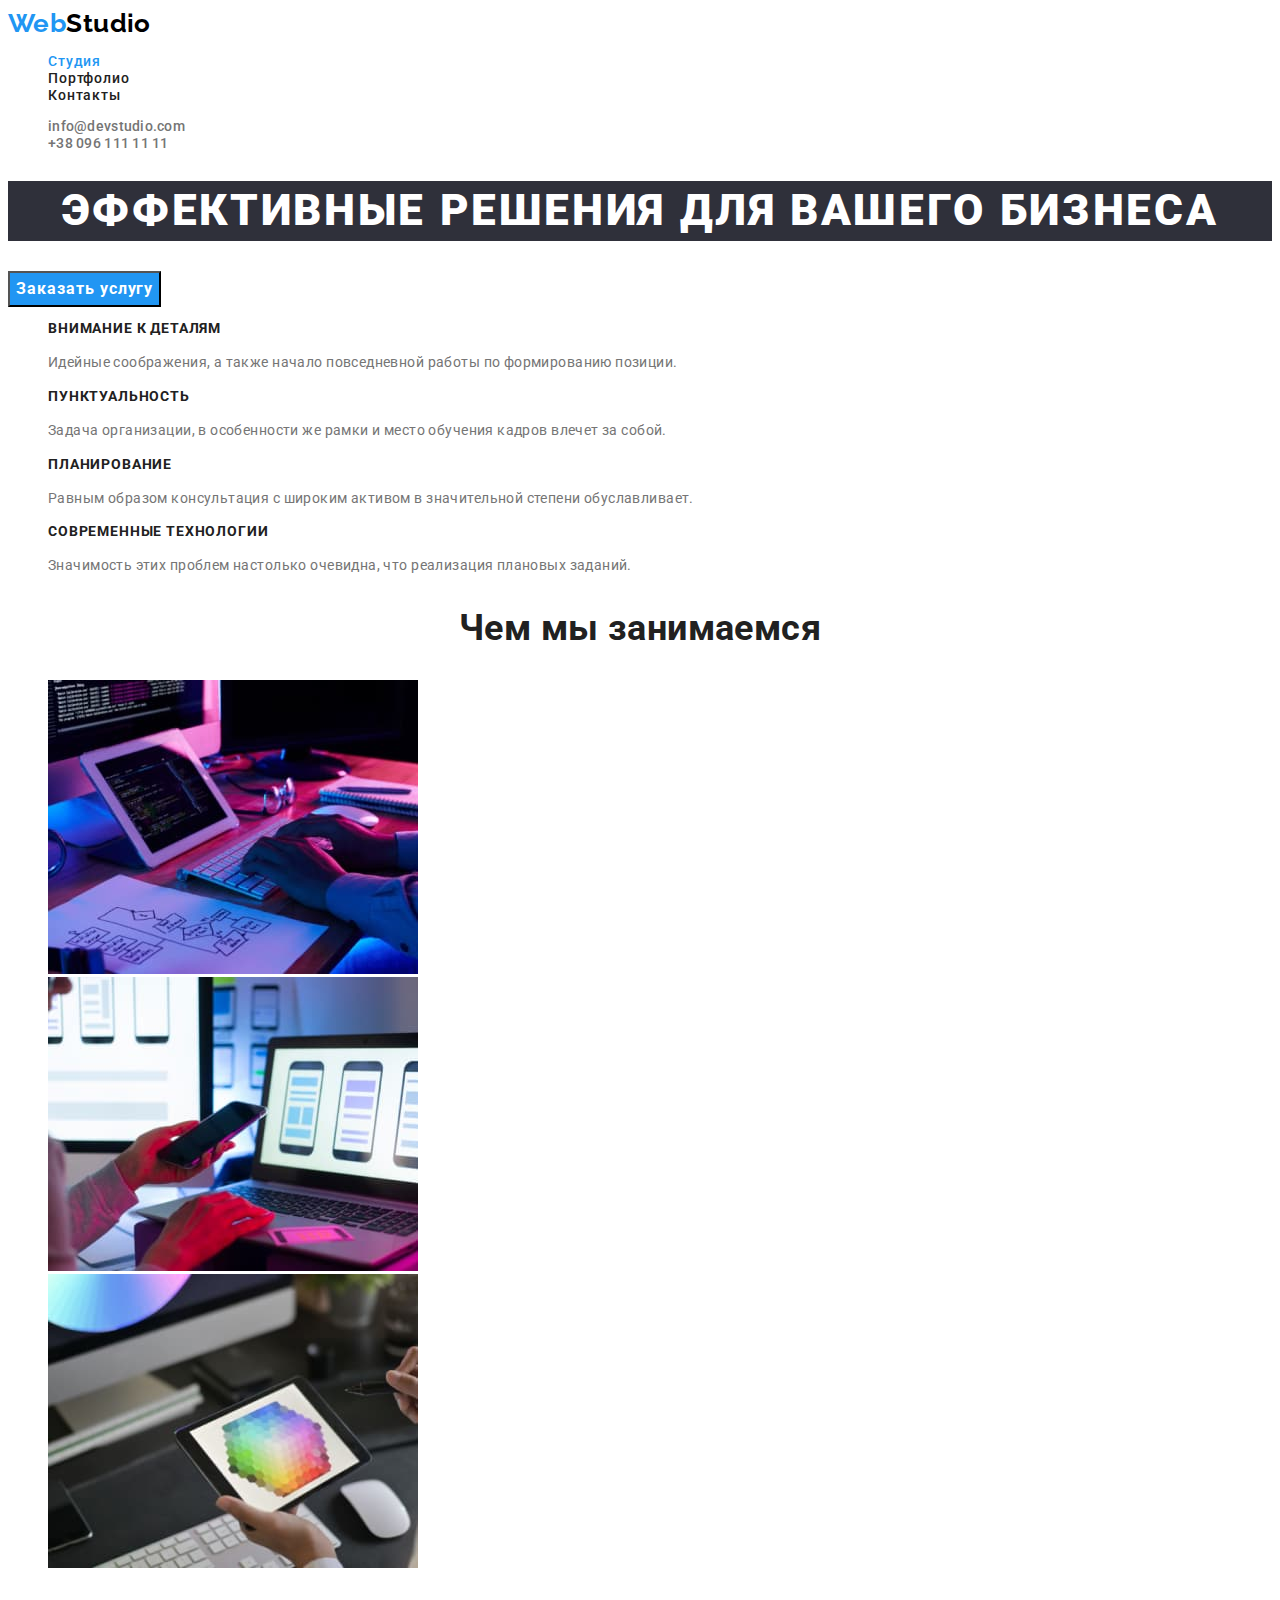
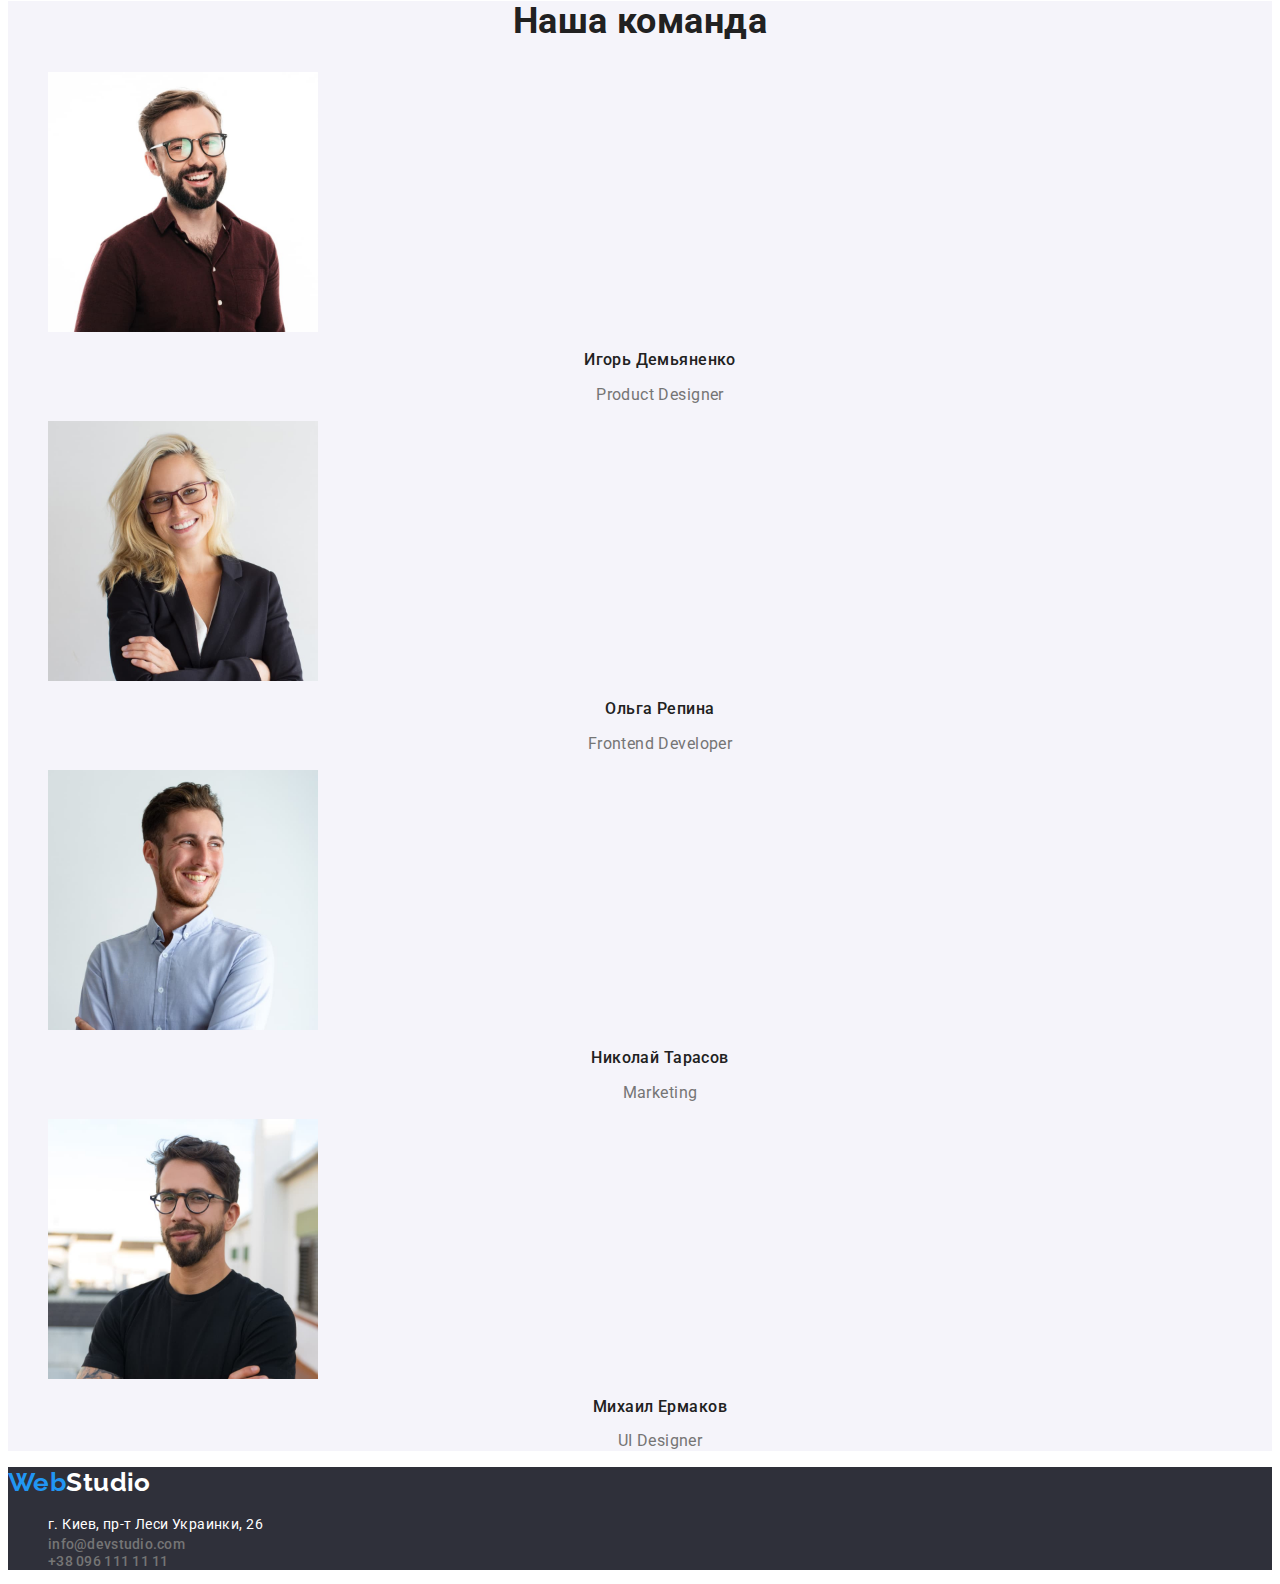
<file: index.html>
<!DOCTYPE html>
<html lang="ru">
<head>
    <meta charset="UTF-8">
    <meta http-equiv="X-UA-Compatible" content="IE=edge">
    <meta name="viewport" content="width=device-width, initial-scale=1.0">
    <title>WebStudio</title>
    <link rel="preconnect" href="https://fonts.googleapis.com">
    <link rel="preconnect" href="https://fonts.gstatic.com" crossorigin>
    <link href="https://fonts.googleapis.com/css2?family=Raleway:wght@700&family=Roboto:wght@400;500;700;900&display=swap" rel="stylesheet">
    <link rel="stylesheet" href="./css/styles.css">
    
</head>
<body class="page">
    <header class="header">
        <nav class="navigation">
            <a class="logo" href="./index.html"> <span class="special ">Web</span>Studio</a>
            <ul class="navigation-list">
                <li><a href="./index.html" class="link current">Студия</a></li>
                <li><a href="./portfolio.html" class="link">Портфолио</a></li>
                <li><a href="" class="link">Контакты</a></li>
            </ul>     
        </nav>

        <ul class="list">
            <li><a href="mailto:info@devstudio.com" class="link">info@devstudio.com</a></li>
            <li><a href="tel:+380961111111" class="link">+38 096 111 11 11</a></li>
        </ul>   
            
    </header>
    <main>
        <!--Эффективные решения для вашего бизнеса-->
            <section class="hero">
                <h1 class="hero-title">Эффективные решения для вашего бизнеса</h1>
                <button type="button" class="button">Заказать услугу</button>                              
            </section>
         
         <!--Особенности--> 
        <section class="section">
            <h2 class="visually-hidden">Особенности</h2>
            <ul class="feature-list">
                <li>
                    <h3 class="subtitle">Внимание к деталям</h3>
                    <p class="text">Идейные соображения, а также начало повседневной работы по формированию позиции.</p>
                </li>
                <li>
                    <h3 class="subtitle">Пунктуальность</h3>
                    <p class="text">Задача организации, в особенности же рамки и место обучения кадров влечет за собой.</p>
                </li>
                <li>
                    <h3 class="subtitle">Планирование</h3>
                    <p class="text">Равным образом консультация с широким активом в значительной степени обуславливает.</p>
                </li>
                <li>
                    <h3 class="subtitle">Современные технологии</h3>
                    <p class="text">Значимость этих проблем настолько очевидна, что реализация плановых заданий.</p>
                </li>

            </ul>
        </section>

        <!--Чем мы занимаемся-->
        <section class="section">
            <h2 class="section-title">Чем мы занимаемся</h2>
            <ul>
                <li>
                    <a href="">
                        <img src="./images/box1.jpg" alt="box1" width="370">
                    </a>
                </li>
                <li>
                    <a href="">
                        <img src="./images/box2.jpg" alt="box2" width="370"> 
                    </a>
                </li> 
                <li>
                    <a href="">
                        <img src="./images/box3.jpg" alt="box3" width="370">
                    </a>
                </li>
            </ul>
        </section>

        <!--Наша команда-->
        <section class="section-team">
            <h2 class="section-title">Наша команда</h2>
            <ul class="team-list">
                <li><img src="./images/img1.jpg" alt="фото Игорь Демьяненко" width="270">
                    <h3 class="section-subtitle">Игорь Демьяненко</h3>
                    <p class="desc" lang="en"> Product Designer</p>
                
                </li>
            
            
                <li><img src="./images/img2.jpg" alt="фото Ольга Репина" width="270">
                    <h3 class="section-subtitle">Ольга Репина</h3>
                    <p class="desc" lang="en"> Frontend Developer</p>
                </li>            
            
            
                <li><img src="./images/img3.jpg" alt="Николай Тарасов" width="270">
                    <h3 class="section-subtitle">Николай Тарасов</h3>
                    <p class="desc" lang="en"> Marketing</p>
                </li>            
            
            
                <li><img src="./images/img4.jpg" alt="фото Михаил Ермаков" width="270">
                    <h3 class="section-subtitle">Михаил Ермаков</h3>
                    <p class="desc" lang="en">UI Designer</p>
                </li>            
            </ul>

        </section>
        

    </main>

    <footer>
        <div class="footer">
         <a class="logo" href="./index.html"><span class="special ">Web</span>Studio</a>

         <address class="address">
            <ul class="list list-address">
                <li class="address-link">г. Киев, пр-т Леси Украинки, 26</li>
                <li><a href="mailto:info@devstudio.com" class="link">info@devstudio.com</a></li>
                <li><a href="tel:+380961111111" class="link">+38 096 111 11 11</a></li>
            
            </ul>
         </address>
        </div>
        
    </footer>
</body>
</html>
</file>
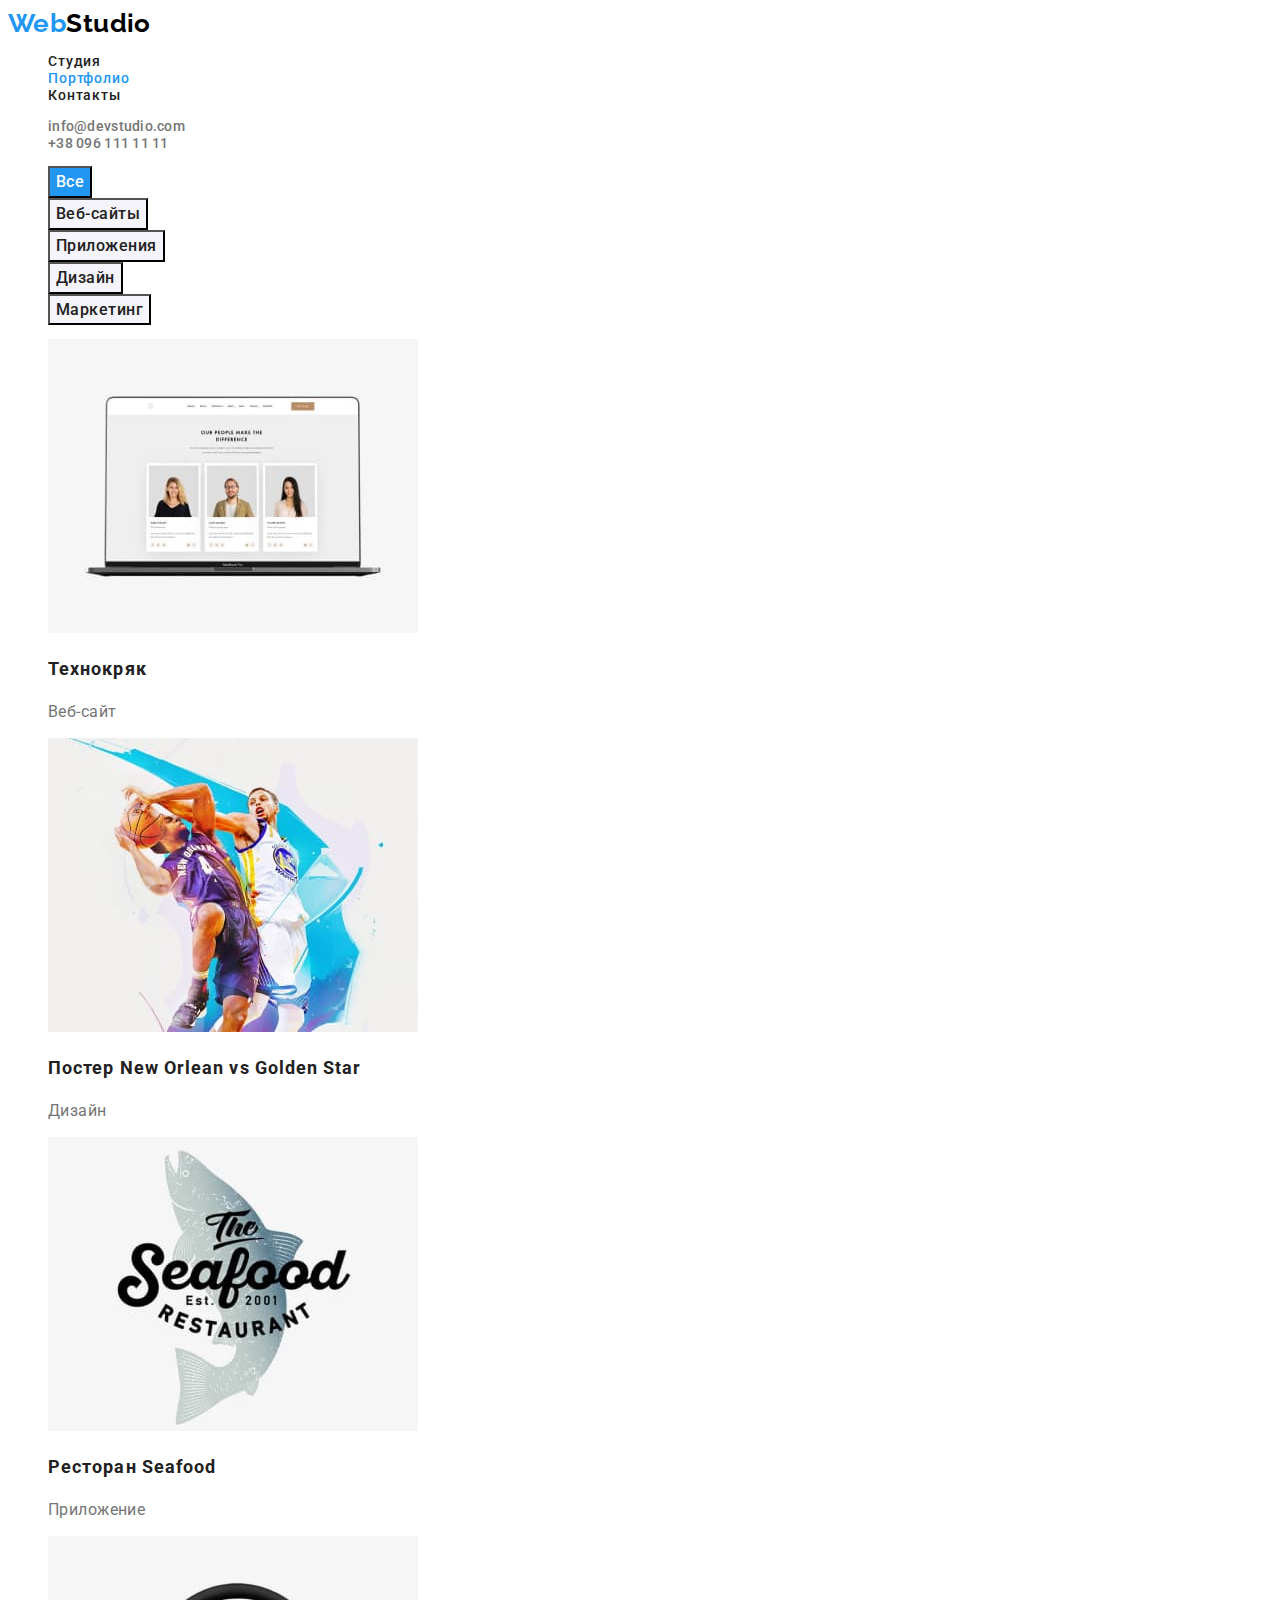
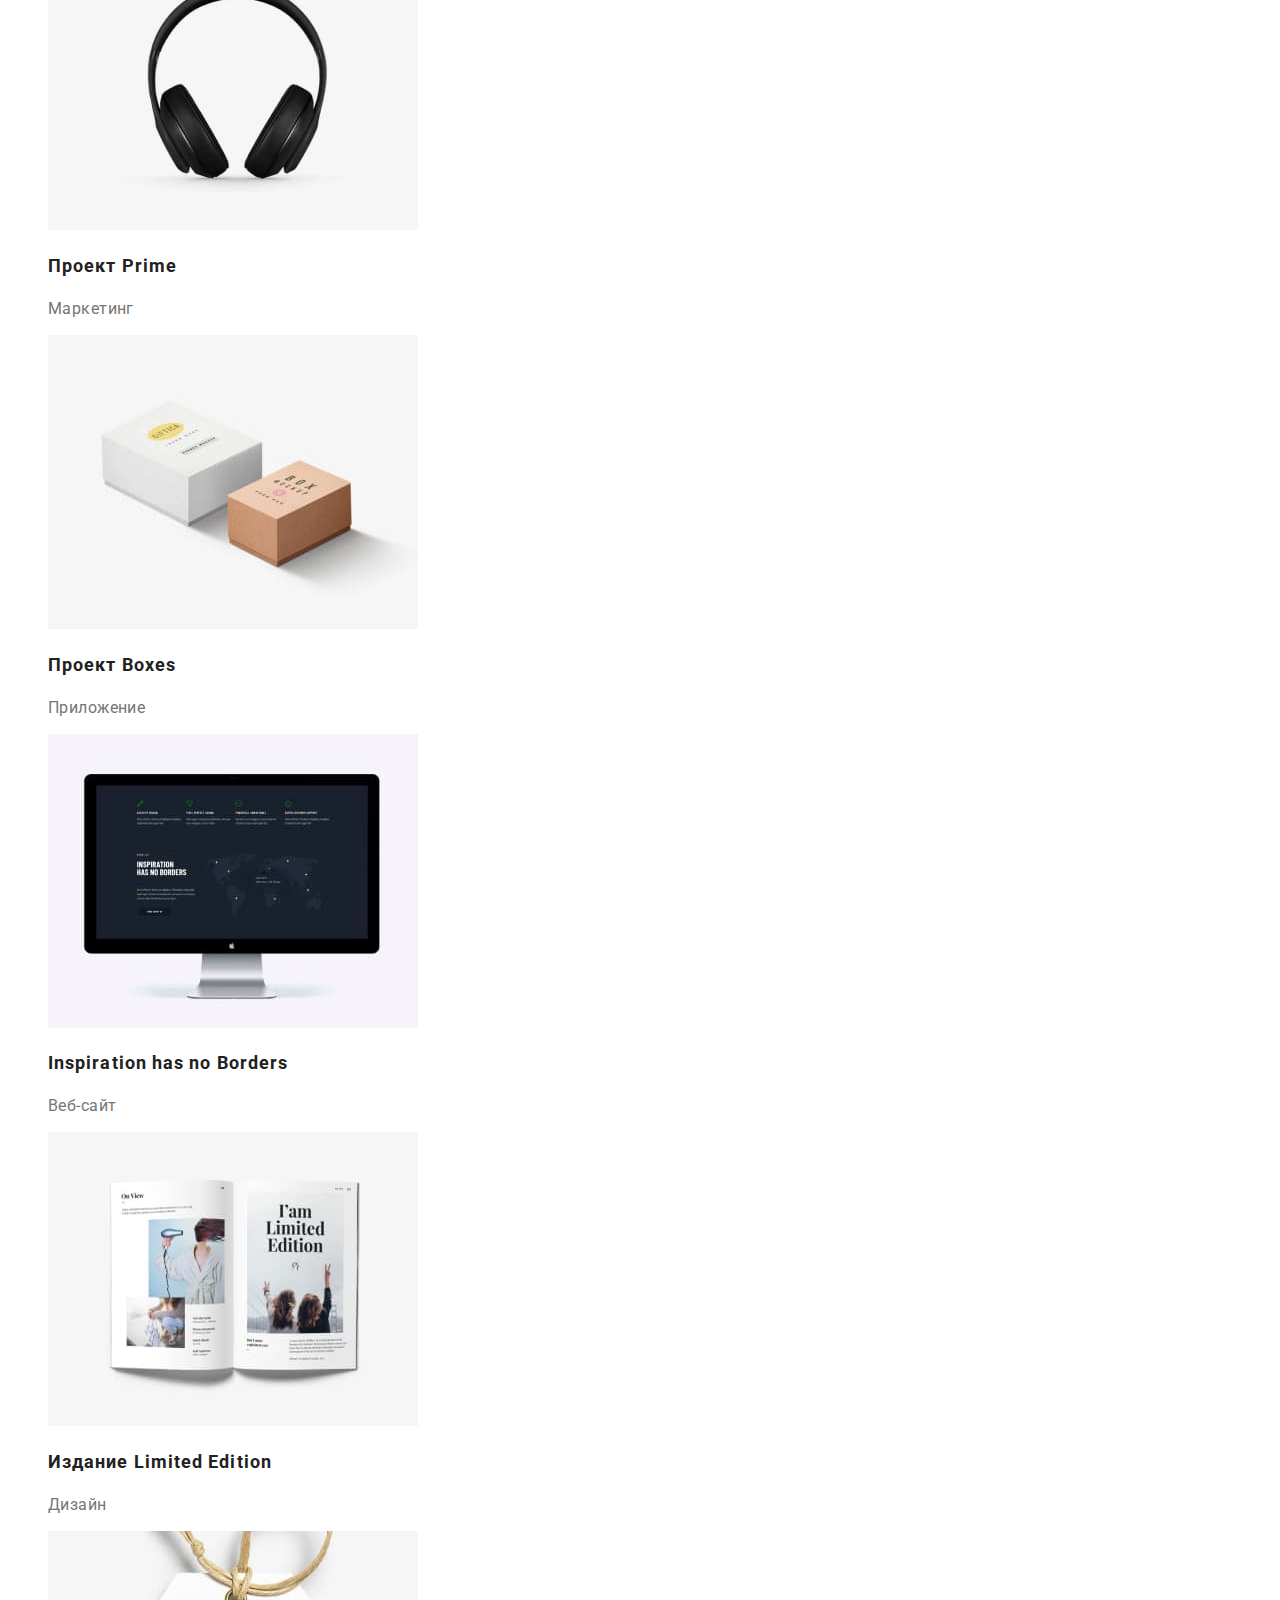
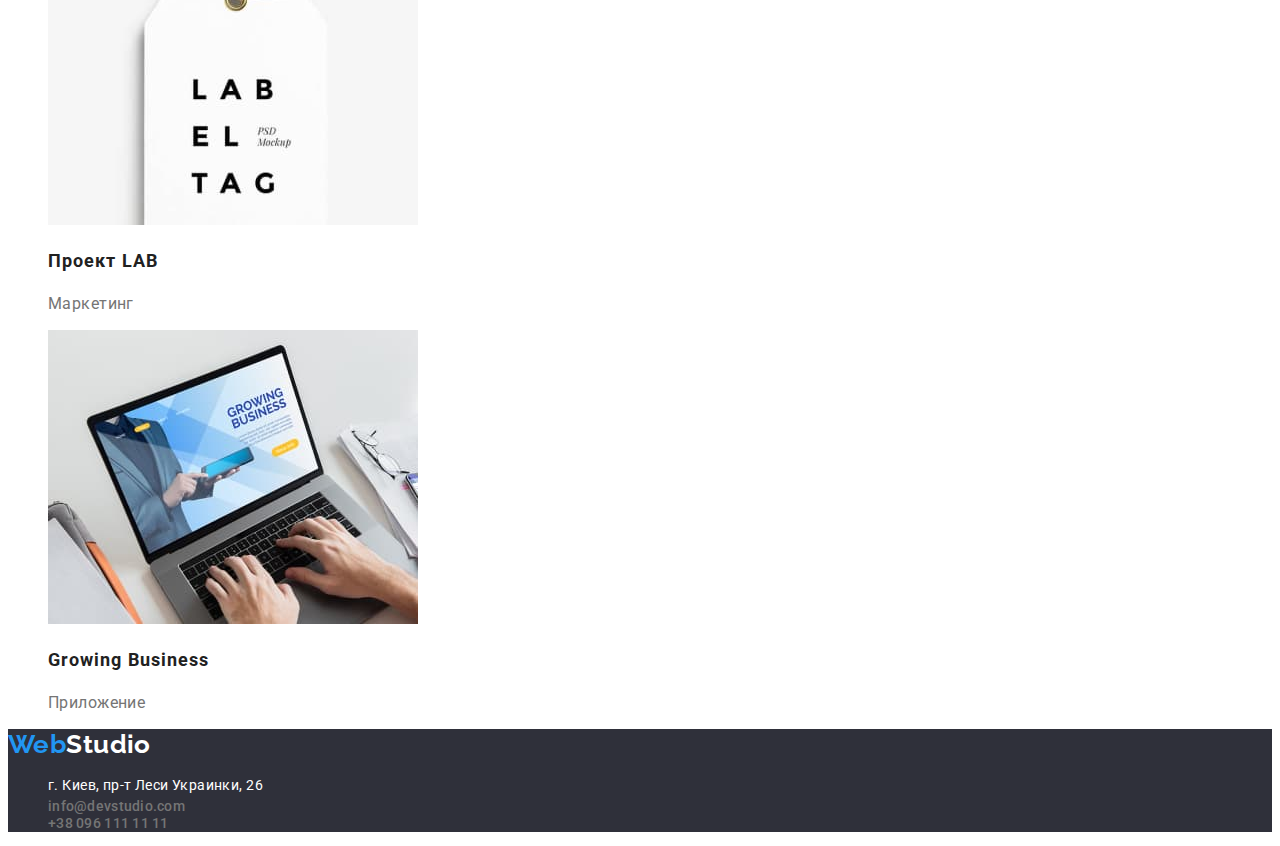
<file: portfolio.html>
<!DOCTYPE html>
<html lang="ru">
<head>
    <meta charset="UTF-8">
    <meta http-equiv="X-UA-Compatible" content="IE=edge">
    <meta name="viewport" content="width=device-width, initial-scale=1.0">
    <title>Portfolio</title>
    <link rel="preconnect" href="https://fonts.googleapis.com">
    <link rel="preconnect" href="https://fonts.gstatic.com" crossorigin>
    <link href="https://fonts.googleapis.com/css2?family=Raleway:wght@700&family=Roboto:wght@400;500;700;900&display=swap" rel="stylesheet">
    <link rel="stylesheet" href="./css/styles.css">
    
</head>
<body class="page">
    <header class="header">
        <nav class="navigation">
            <a class="logo" href="./index.html"> <span class="special ">Web</span>Studio</a>
            <ul class="navigation-list">
                <li><a href="./index.html" class="link">Студия</a></li>
                <li><a href="./portfolio.html" class="link current">Портфолио</a></li>
                <li><a href="" class="link">Контакты</a></li>
            </ul>     
        </nav>

        <ul class="list">
            <li><a href="mailto:info@devstudio.com" class="link">info@devstudio.com</a></li>
            <li><a href="tel:+380961111111" class="link">+38 096 111 11 11</a></li>
        </ul>  
            
    </header>
    <main>
        <section class="section">
            <h1 class="visually-hidden">Portfolio</h1>
            <nav class="navigation">
                <ul class="button-list">
                    <li><button class="button current" type="button">Все</button></li>
                    <li><button class="button" type="button">Веб-сайты</button></li>
                    <li><button class="button" type="button">Приложения</button></li>
                    <li><button class="button" type="button">Дизайн</button></li>
                    <li><button class="button" type="button">Маркетинг</button></li>
                </ul>
            </nav>
            
            <ul class="list">
                <li class="item">
                    <img src="./images/portfolio/project1.jpg" alt="Образец Веб-сайта" width="370" height="294">
                    <h2 class="subtitle">Технокряк</h2>
                    <p class="desc">Веб-сайт</p>                    
                </li>
                <li class="item">
                    <img src="./images/portfolio/project2.jpg" alt="Образец Дизайн" width="370" height="294">
                    <h2 class="subtitle">Постер New Orlean vs Golden Star</h2>
                    <p class="desc">Дизайн</p>                    
                </li>
                <li class="item">
                    <img src="./images/portfolio/project3.jpg" alt="Образец Приложение" width="370" height="294">
                    <h2 class="subtitle">Ресторан Seafood</h2>
                    <p class="desc">Приложение</p>                    
                </li>
                <li class="item">
                    <img src="./images/portfolio/project4.jpg" alt="Образец Маркетинг" width="370" height="294">
                    <h2 class="subtitle">Проект Prime</h2>
                    <p class="desc">Маркетинг</p>              
                                  
                </li>
                <li class="item">
                    <img src="./images/portfolio/project5.jpg" alt="Образец Приложение" width="370" height="294">
                    <h2 class="subtitle">Проект Boxes</h2>
                    <p class="desc">Приложение</p>                    
                </li>
                <li class="item">
                    <img src="./images/portfolio/project6.jpg" alt="Образец Веб-сайт" width="370" height="294">
                    <h2 class="subtitle" lang="en">Inspiration has no Borders</h2>
                    <p class="desc">Веб-сайт</p>                    
                </li>
                <li class="item">
                    <img src="./images/portfolio/project7.jpg" alt="Образец Дизайн" width="370" height="294">
                    <h2 class="subtitle">Издание Limited Edition</h2>
                    <p class="desc">Дизайн</p>                    
                </li>
                <li class="item">
                    <img src="./images/portfolio/project8.jpg" alt="Образец Маркетинг" width="370" height="294">
                    <h2 class="subtitle">Проект LAB</h2>
                    <p class="desc">Маркетинг</p>                    
                </li>
                <li class="item">
                    <img src="./images/portfolio/project9.jpg" alt="Образец Приложение" width="370" height="294">
                    <h2 class="subtitle">Growing Business</h2>
                    <p class="desc">Приложение</p>                    
                </li>
            </ul>                  
        </section>
        
    </main>

    <footer>
        <div class="footer">
         <a class="logo" href="./index.html"><span class="special ">Web</span>Studio</a>

         <address>
            <ul class="list list-address">
                <li class="address-link">г. Киев, пр-т Леси Украинки, 26</li>
                <li><a href="mailto:info@devstudio.com" class="link">info@devstudio.com</a></li>
                <li><a href="tel:+380961111111" class="link">+38 096 111 11 11</a></li>
            
            </ul>
         </address>
        </div>
    </footer>
</body>
</html>
</file>
<file: css/styles.css>
:root {
    --primary-text-color: #757575;
    --title-text-color: #212121; 
    --accent-color: #2196F3;
    --white-color: #FFFFFF;
    --bkg-white-color: #E5E5E5;
    --bkg-btn-color: #F5F4FA;
    --bkg-dark-color: #2F303A;
}

.page {

    color: var(--primary-text-color);
    font-size: 14px;
    font-family: roboto, sans-serif;
    letter-spacing: 0.03em;
}

ul {
    list-style: none;
}

/* header */

.logo {
    color: #000000;
    font-family: Raleway, sans-serif;

    font-weight: 700;
    font-size: 26px;
    line-height: 1.2;
    text-decoration: none;
}

.special {
    color: var(--accent-color);
}

.navigation-list .link {
    color: var(--title-text-color);
    font-weight: 500;
    
    line-height: 1.14;
    letter-spacing: 0.06em;
    text-decoration: none;      
}

.navigation-list .current {
    color: var(--accent-color);
}

.list .link {
    color: var(--primary-text-color);
    font-weight: 500;
   
    line-height: 1.14;
    letter-spacing: 0.02em;
    text-decoration: none;

}

.list .link:hover,
.list .link:focus {
    color: var(--accent-color);
}

.navigation-list .link:hover,
.navigation-list .link:focus {
    color: var(--accent-color);
}

/* main */

/* hero */
.hero-title {

    font-weight: 900;
    font-size: 44px;
    line-height: 1.36;    
    text-align: center;
    letter-spacing: 0.06em;
    text-transform: uppercase;
    
    color: var(--white-color);
    background-color: var(--bkg-dark-color);
    
}

/* title h2 */
.section-title {

   font-weight: 700;
   font-size: 36px;
   line-height: 1.16;
   text-align: center;
   
   color: var(--title-text-color);
}

/* title h3 для секции особенности  */
.feature-list .subtitle {

    font-size: 14px;
    font-weight: 700;
    line-height: 1.14;
    text-transform: uppercase;
    color: var(--title-text-color);
}

/* абзацы */
.text {

    font-weight: 400;

    line-height: 1.71;
    letter-spacing: 0.03em;
    color: var(--primary-text-color);
}

/* секция Наша команда */
.section-team {
    background-color: var(--bkg-btn-color);
}
/* заголовок для h2 наша команда */
.team-list .section-subtitle {  
    font-weight: 500;
    font-size: 16px;
    line-height: 1.18;
    text-align: center;

    color: var(--title-text-color);

}

.team-list .desc {
    font-weight: 400;
    font-size: 16px;
    line-height: 1.18;
    text-align: center;
}


/* абзацы */
.text {
    font-weight: 400;
    line-height: 1.71;
    letter-spacing: 0.03em;
    color: var(--primary-text-color);

}


/* projects h2*/ 

.visually-hidden {
    position: absolute;
    width: 1px;
    height: 1px;
    margin: -1px;
    border: 0;
    padding: 0;
    white-space: nowrap;
    clip-path: inset(100%);
    clip: rect(0 0 0 0);
    overflow: hidden;
  }

.subtitle {
    font-weight: 700;
    font-size: 18px;
    line-height: 2.0;
    letter-spacing: 0.06em;
    color: var(--title-text-color);
        
}

.desc {

    font-weight: 400;
    font-size: 16px;
    line-height: 1.18;

    color: var(--primary-text-color);
}


/* Button */
.hero .button {
    font-family: inherit;
    font-weight: 700;
    font-size: 16px;
    line-height: 1.88;
    display: flex;
    align-items: center;
    text-align: center;
    letter-spacing: 0.06em;
    color: var(--white-color);
    background-color: var(--accent-color);
    cursor: pointer;

}

.hero .button:hover,
.hero .button:focus {
    background-color: #188CE8;
}



.button-list .button {
    font-family: inherit;
    font-weight: 500;
    font-size: 16px;
    line-height: 1.62;
    text-align: center;
    letter-spacing: 0.03em;
    background-color: var(--bkg-btn-color);
    color: var(--title-text-color);
    cursor: pointer;
}

.button-list .current {
    background-color: var(--accent-color);
    color: var(--white-color);
}

.button-list .button:hover,
.button-list .button:focus {
    background-color: var(--accent-color);
    color: var(--white-color);

}

.footer {
    background-color: var(--bkg-dark-color);
}

.footer .logo {
    color: var(--white-color);
}

.address-link {
    
    font-size: 14px;
    line-height: 1.71;
    color: var(--white-color);
}

.list-address {
    font-style: normal;
}
</file>
